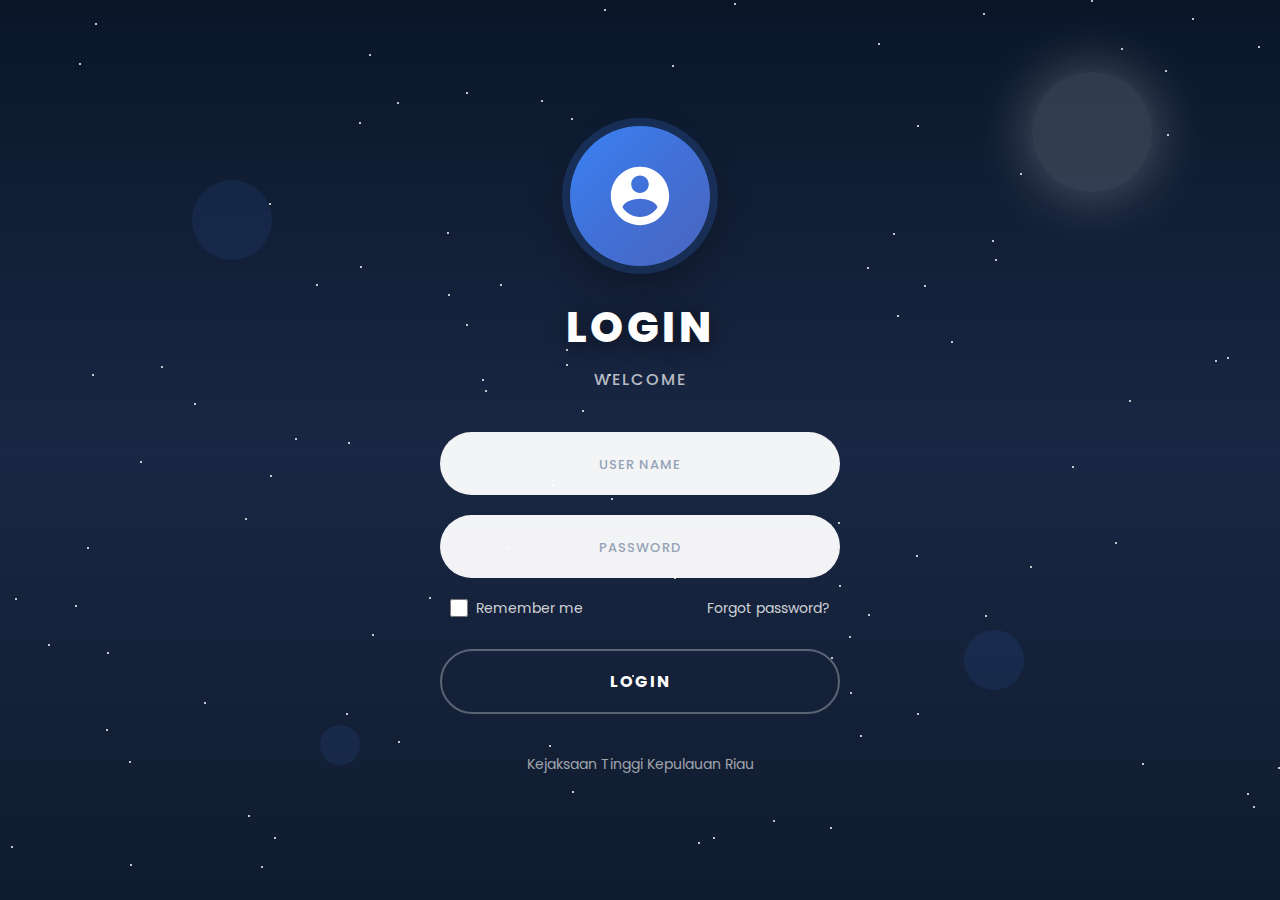
<file: login.html>
<!DOCTYPE html>
<html lang="id">
<head>
    <meta charset="UTF-8">
    <meta name="viewport" content="width=device-width, initial-scale=1.0">
    <title>Login - Admin Panel Kejati Kepri</title>
    <link rel="preconnect" href="https://fonts.googleapis.com">
    <link rel="preconnect" href="https://fonts.gstatic.com" crossorigin>
    <link href="https://fonts.googleapis.com/css2?family=Poppins:wght@400;500;600;700;800&display=swap" rel="stylesheet">
    <style>
        * {
            margin: 0;
            padding: 0;
            box-sizing: border-box;
        }

        body {
            font-family: 'Poppins', sans-serif;
            background: linear-gradient(180deg, #0a1628 0%, #1a2744 50%, #0f1b2e 100%);
            min-height: 100vh;
            display: flex;
            align-items: center;
            justify-content: center;
            overflow: hidden;
            position: relative;
        }

        /* Animated Background Elements */
        .stars {
            position: absolute;
            width: 100%;
            height: 100%;
            overflow: hidden;
        }

        .star {
            position: absolute;
            width: 2px;
            height: 2px;
            background: white;
            border-radius: 50%;
            animation: twinkle 3s infinite;
        }

        @keyframes twinkle {
            0%, 100% { opacity: 0.3; }
            50% { opacity: 1; }
        }

        /* Floating Clouds */
        .cloud {
            position: absolute;
            background: rgba(30, 58, 138, 0.3);
            border-radius: 100px;
            animation: float 20s infinite ease-in-out;
        }

        .cloud1 {
            width: 200px;
            height: 80px;
            top: 10%;
            left: -200px;
            animation-delay: 0s;
        }

        .cloud2 {
            width: 300px;
            height: 120px;
            top: 60%;
            right: -300px;
            animation-delay: 5s;
        }

        .cloud3 {
            width: 250px;
            height: 100px;
            bottom: 20%;
            left: -250px;
            animation-delay: 10s;
        }

        @keyframes float {
            0% { transform: translateX(0); }
            50% { transform: translateX(calc(100vw + 300px)); }
            100% { transform: translateX(calc(100vw + 300px)); }
        }

        /* Moon */
        .moon {
            position: absolute;
            top: 8%;
            right: 10%;
            width: 120px;
            height: 120px;
            background: rgba(255, 255, 255, 0.15);
            border-radius: 50%;
            box-shadow: 0 0 60px rgba(255, 255, 255, 0.3);
            animation: moonGlow 4s ease-in-out infinite;
        }

        @keyframes moonGlow {
            0%, 100% { box-shadow: 0 0 60px rgba(255, 255, 255, 0.3); }
            50% { box-shadow: 0 0 80px rgba(255, 255, 255, 0.5); }
        }

        /* Floating Circles */
        .circle {
            position: absolute;
            border-radius: 50%;
            background: rgba(59, 130, 246, 0.1);
            animation: floatCircle 15s infinite ease-in-out;
        }

        .circle1 {
            width: 80px;
            height: 80px;
            top: 20%;
            left: 15%;
            animation-delay: 0s;
        }

        .circle2 {
            width: 60px;
            height: 60px;
            top: 70%;
            right: 20%;
            animation-delay: 3s;
        }

        .circle3 {
            width: 40px;
            height: 40px;
            bottom: 15%;
            left: 25%;
            animation-delay: 6s;
        }

        @keyframes floatCircle {
            0%, 100% { transform: translateY(0) scale(1); }
            50% { transform: translateY(-30px) scale(1.1); }
        }

        /* Login Container */
        .login-container {
            position: relative;
            z-index: 10;
            text-align: center;
            animation: fadeInUp 0.8s ease-out;
        }

        @keyframes fadeInUp {
            from {
                opacity: 0;
                transform: translateY(30px);
            }
            to {
                opacity: 1;
                transform: translateY(0);
            }
        }

        /* Avatar */
        .avatar-container {
            margin-bottom: 30px;
            animation: bounceIn 1s ease-out;
        }

        @keyframes bounceIn {
            0% { transform: scale(0); }
            50% { transform: scale(1.1); }
            100% { transform: scale(1); }
        }

        .avatar {
            width: 140px;
            height: 140px;
            margin: 0 auto;
            background: linear-gradient(135deg, #3b82f6 0%, #1e40af 100%);
            border-radius: 50%;
            display: flex;
            align-items: center;
            justify-content: center;
            box-shadow: 
                0 0 0 8px rgba(59, 130, 246, 0.2),
                0 20px 40px rgba(0, 0, 0, 0.3);
            position: relative;
            overflow: hidden;
        }

        .avatar::before {
            content: '';
            position: absolute;
            width: 100%;
            height: 100%;
            background: linear-gradient(135deg, transparent 0%, rgba(255, 255, 255, 0.2) 100%);
        }

        .avatar-icon {
            width: 70px;
            height: 70px;
            fill: white;
            position: relative;
            z-index: 1;
        }

        /* Title */
        .login-title {
            font-size: 42px;
            font-weight: 800;
            color: white;
            margin-bottom: 8px;
            letter-spacing: 4px;
            text-transform: uppercase;
            text-shadow: 0 4px 20px rgba(0, 0, 0, 0.5);
        }

        .login-subtitle {
            font-size: 16px;
            color: rgba(255, 255, 255, 0.7);
            margin-bottom: 40px;
            font-weight: 500;
            letter-spacing: 2px;
        }

        /* Form */
        .login-form {
            width: 400px;
            max-width: 90vw;
        }

        .input-group {
            margin-bottom: 20px;
            position: relative;
        }

        .input-group input {
            width: 100%;
            padding: 18px 24px;
            background: rgba(255, 255, 255, 0.95);
            border: 2px solid transparent;
            border-radius: 50px;
            font-size: 15px;
            font-weight: 500;
            color: #1e293b;
            transition: all 0.3s;
            font-family: 'Poppins', sans-serif;
            text-align: center;
        }

        .input-group input::placeholder {
            color: #94a3b8;
            text-transform: uppercase;
            font-size: 13px;
            letter-spacing: 1px;
        }

        .input-group input:focus {
            outline: none;
            background: white;
            border-color: #3b82f6;
            box-shadow: 0 0 0 4px rgba(59, 130, 246, 0.2);
            transform: translateY(-2px);
        }

        /* Remember & Forgot */
        .form-options {
            display: flex;
            justify-content: space-between;
            align-items: center;
            margin-bottom: 30px;
            padding: 0 10px;
        }

        .remember-me {
            display: flex;
            align-items: center;
            gap: 8px;
            color: rgba(255, 255, 255, 0.8);
            font-size: 14px;
            cursor: pointer;
            user-select: none;
        }

        .remember-me input[type="checkbox"] {
            width: 18px;
            height: 18px;
            cursor: pointer;
            accent-color: #3b82f6;
        }

        .forgot-password {
            color: rgba(255, 255, 255, 0.8);
            font-size: 14px;
            text-decoration: none;
            transition: color 0.3s;
        }

        .forgot-password:hover {
            color: #3b82f6;
        }

        /* Login Button */
        .login-button {
            width: 100%;
            padding: 18px;
            background: transparent;
            color: white;
            border: 2px solid rgba(255, 255, 255, 0.3);
            border-radius: 50px;
            font-size: 16px;
            font-weight: 700;
            letter-spacing: 2px;
            text-transform: uppercase;
            cursor: pointer;
            transition: all 0.3s;
            font-family: 'Poppins', sans-serif;
            margin-bottom: 20px;
        }

        .login-button:hover {
            background: rgba(59, 130, 246, 0.2);
            border-color: #3b82f6;
            transform: translateY(-2px);
            box-shadow: 0 10px 30px rgba(59, 130, 246, 0.3);
        }

        .login-button:active {
            transform: translateY(0);
        }

        .login-button:disabled {
            opacity: 0.5;
            cursor: not-allowed;
        }

        /* Create Account */
        .create-account {
            color: rgba(255, 255, 255, 0.6);
            font-size: 14px;
            margin-top: 20px;
        }

        .create-account a {
            color: #3b82f6;
            text-decoration: none;
            font-weight: 600;
            transition: color 0.3s;
        }

        .create-account a:hover {
            color: #60a5fa;
        }

        /* Error Message */
        .error-message {
            background: rgba(239, 68, 68, 0.9);
            color: white;
            padding: 14px 20px;
            border-radius: 50px;
            font-size: 14px;
            font-weight: 600;
            margin-bottom: 20px;
            display: none;
            animation: shake 0.5s;
        }

        .error-message.show {
            display: block;
        }

        @keyframes shake {
            0%, 100% { transform: translateX(0); }
            25% { transform: translateX(-10px); }
            75% { transform: translateX(10px); }
        }

        /* Loading Spinner */
        .spinner {
            display: inline-block;
            width: 16px;
            height: 16px;
            border: 2px solid rgba(255, 255, 255, 0.3);
            border-top-color: white;
            border-radius: 50%;
            animation: spin 0.6s linear infinite;
            margin-right: 8px;
            vertical-align: middle;
        }

        @keyframes spin {
            to { transform: rotate(360deg); }
        }

        /* Responsive */
        @media (max-width: 480px) {
            .login-title {
                font-size: 32px;
            }

            .avatar {
                width: 120px;
                height: 120px;
            }

            .avatar-icon {
                width: 60px;
                height: 60px;
            }

            .moon {
                width: 80px;
                height: 80px;
                top: 5%;
                right: 5%;
            }
        }
    </style>
</head>
<body>
    <!-- Stars Background -->
    <div class="stars" id="stars"></div>

    <!-- Moon -->
    <div class="moon"></div>

    <!-- Floating Clouds -->
    <div class="cloud cloud1"></div>
    <div class="cloud cloud2"></div>
    <div class="cloud cloud3"></div>

    <!-- Floating Circles -->
    <div class="circle circle1"></div>
    <div class="circle circle2"></div>
    <div class="circle circle3"></div>

    <!-- Login Container -->
    <div class="login-container">
        <!-- Avatar -->
        <div class="avatar-container">
            <div class="avatar">
                <svg class="avatar-icon" xmlns="http://www.w3.org/2000/svg" viewBox="0 0 24 24" fill="currentColor">
                    <path d="M12 2C6.48 2 2 6.48 2 12s4.48 10 10 10 10-4.48 10-10S17.52 2 12 2zm0 3c1.66 0 3 1.34 3 3s-1.34 3-3 3-3-1.34-3-3 1.34-3 3-3zm0 14.2c-2.5 0-4.71-1.28-6-3.22.03-1.99 4-3.08 6-3.08 1.99 0 5.97 1.09 6 3.08-1.29 1.94-3.5 3.22-6 3.22z"/>
                </svg>
            </div>
        </div>

        <!-- Title -->
        <h1 class="login-title">LOGIN</h1>
        <p class="login-subtitle">WELCOME</p>

        <!-- Error Message -->
        <div class="error-message" id="errorMessage">
            Username atau password salah!
        </div>

        <!-- Login Form -->
        <form class="login-form" id="loginForm">
            <div class="input-group">
                <input 
                    type="text" 
                    id="username" 
                    placeholder="USER NAME"
                    autocomplete="username"
                    required
                >
            </div>

            <div class="input-group">
                <input 
                    type="password" 
                    id="password" 
                    placeholder="PASSWORD"
                    autocomplete="current-password"
                    required
                >
            </div>

            <div class="form-options">
                <label class="remember-me">
                    <input type="checkbox" id="rememberMe">
                    <span>Remember me</span>
                </label>
                <a href="#" class="forgot-password">Forgot password?</a>
            </div>

            <button type="submit" class="login-button" id="loginButton">
                LOGIN
            </button>

            <div class="create-account">
                Kejaksaan Tinggi Kepulauan Riau
            </div>
        </form>
    </div>

    <script>
        // Generate stars
        const starsContainer = document.getElementById('stars');
        for (let i = 0; i < 100; i++) {
            const star = document.createElement('div');
            star.className = 'star';
            star.style.left = Math.random() * 100 + '%';
            star.style.top = Math.random() * 100 + '%';
            star.style.animationDelay = Math.random() * 3 + 's';
            starsContainer.appendChild(star);
        }

        // Credentials
        const VALID_USERNAME = '4BS3NSI66';
        const VALID_PASSWORD = 'K3J4T12020';

        const loginForm = document.getElementById('loginForm');
        const usernameInput = document.getElementById('username');
        const passwordInput = document.getElementById('password');
        const loginButton = document.getElementById('loginButton');
        const errorMessage = document.getElementById('errorMessage');
        const rememberMe = document.getElementById('rememberMe');

        // Check if already logged in
        if (sessionStorage.getItem('adminLoggedIn') === 'true') {
            const loginTime = sessionStorage.getItem('loginTime');
            const currentTime = new Date().getTime();
            const hoursPassed = (currentTime - loginTime) / (1000 * 60 * 60);
            
            if (hoursPassed < 8) {
                window.location.href = 'admin.html';
            } else {
                sessionStorage.removeItem('adminLoggedIn');
                sessionStorage.removeItem('loginTime');
            }
        }

        // Load remembered username
        const rememberedUser = localStorage.getItem('rememberedUsername');
        if (rememberedUser) {
            usernameInput.value = rememberedUser;
            rememberMe.checked = true;
        }

        // Handle form submission
        loginForm.addEventListener('submit', function(e) {
            e.preventDefault();
            
            const username = usernameInput.value.trim();
            const password = passwordInput.value;

            // Hide error message
            errorMessage.classList.remove('show');

            // Show loading state
            loginButton.disabled = true;
            loginButton.innerHTML = '<span class="spinner"></span>VERIFYING...';

            // Simulate network delay
            setTimeout(() => {
                if (username === VALID_USERNAME && password === VALID_PASSWORD) {
                    // Remember username if checked
                    if (rememberMe.checked) {
                        localStorage.setItem('rememberedUsername', username);
                    } else {
                        localStorage.removeItem('rememberedUsername');
                    }

                    // Success - store session
                    sessionStorage.setItem('adminLoggedIn', 'true');
                    sessionStorage.setItem('loginTime', new Date().getTime());
                    
                    // Success animation
                    loginButton.innerHTML = '✓ SUCCESS!';
                    loginButton.style.background = 'rgba(34, 197, 94, 0.3)';
                    loginButton.style.borderColor = '#22c55e';
                    
                    // Redirect to admin panel
                    setTimeout(() => {
                        window.location.href = 'admin.html';
                    }, 800);
                } else {
                    // Error
                    errorMessage.classList.add('show');
                    loginButton.disabled = false;
                    loginButton.innerHTML = 'LOGIN';
                    
                    // Shake inputs
                    usernameInput.style.animation = 'shake 0.5s';
                    passwordInput.style.animation = 'shake 0.5s';
                    
                    setTimeout(() => {
                        usernameInput.style.animation = '';
                        passwordInput.style.animation = '';
                    }, 500);
                }
            }, 1200);
        });

        // Forgot password handler
        document.querySelector('.forgot-password').addEventListener('click', function(e) {
            e.preventDefault();
            alert('Silakan hubungi administrator untuk reset password.');
        });
    </script>
</body>
</html>
</file>
